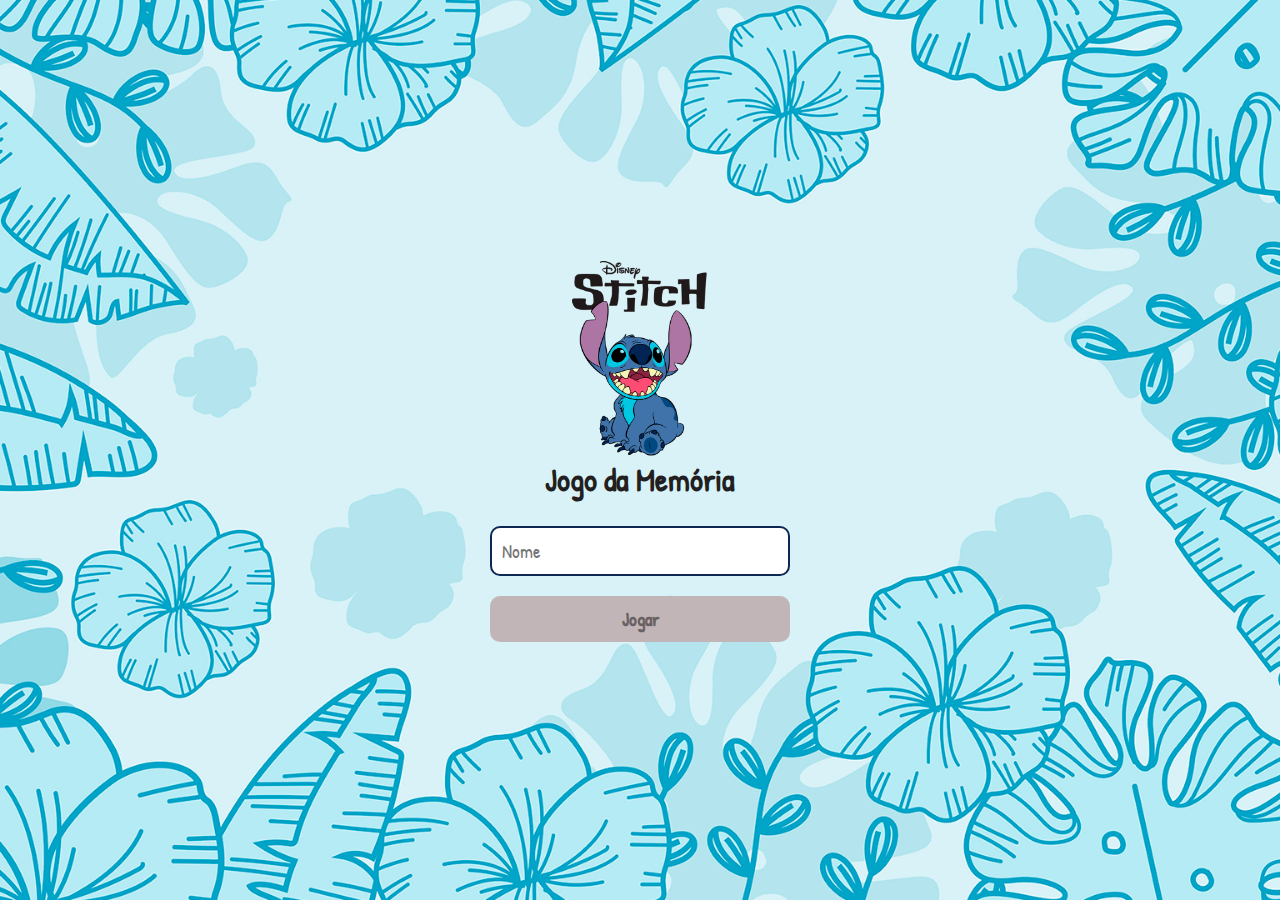
<file: index.html>
<!DOCTYPE html>
<html lang="en">
<head>
    <meta charset="UTF-8">
    <meta name="viewport" content="width=device-width, initial-scale=1.0">
    <title>Jogo da Memória do Stitch</title>
    <link rel="stylesheet" href="style.css">
    <link rel="icon" href="./images/icon.png">
    <link rel="preconnect" href="https://fonts.googleapis.com">
    <link rel="preconnect" href="https://fonts.gstatic.com" crossorigin>
    <link href="https://fonts.googleapis.com/css2?family=Patrick+Hand&display=swap" rel="stylesheet">
    <script defer src="login.js"></script>
</head>
<body>
    <form class="login-form">
        <div class="login-header">
            <img src="./images/STITCH HEADER.png" alt="stitch smiling">
            <h1>Jogo da Memória</h1>
        </div>
        <input type="text" placeholder="Nome" class="login-input">
        <button type="submit" class="login-button" disabled>Jogar</button>
    </form>
</body>
</html>
</file>
<file: style.css>
* {
    margin: 0;
    padding: 0;
    box-sizing: border-box;
    list-style: none;
    font-family: 'Patrick Hand', cursive;
}

.login-form {
    display: flex;
    flex-direction: column;
    align-items: center;
    height: 100vh;
    justify-content: center;
    background-image: url(./images/BG01.png);
    background-position: center;
    background-size: cover;
    padding: 20px;
    text-align: center;
}

.login-header {
    align-items: center;
    display: flex;
    flex-direction: column;
    justify-content: center;
    margin-bottom: 25px;
}

.login-header img {
    height: 200px;
    max-width: 100%;
}

.login-header h1 {
    color: #231f20;
    font-size: 2rem;
}

.login-input {
    border: 2px solid #0d2953;
    border-radius: 10px;
    color: #231f20;
    font-size: 1.2rem;
    margin-bottom: 20px;
    max-width: 300px;
    width: 100%;
    outline: none;
    padding: 10px;
}

.login-button {
    background-color: #5372a6;
    padding: 10px;
    border-radius: 10px;
    color: #231f20;
    cursor: pointer;
    font-size: 1.2rem;
    border: 2px solid #9d74a0;
    max-width: 300px;
    width: 100%;
    outline: none;
    font-weight: 800;
}

.login-button:disabled {
    background-color: #c1b5b7;
    color: #6a6163;
    border: none;
    cursor: auto;
}

@media (max-width: 600px) {
    .login-header h1 {
        font-size: 1.5rem;
    }

    .login-input, .login-button {
        font-size: 1rem;
    }

    .login-header img {
        height: 150px;
    }
}
</file>
